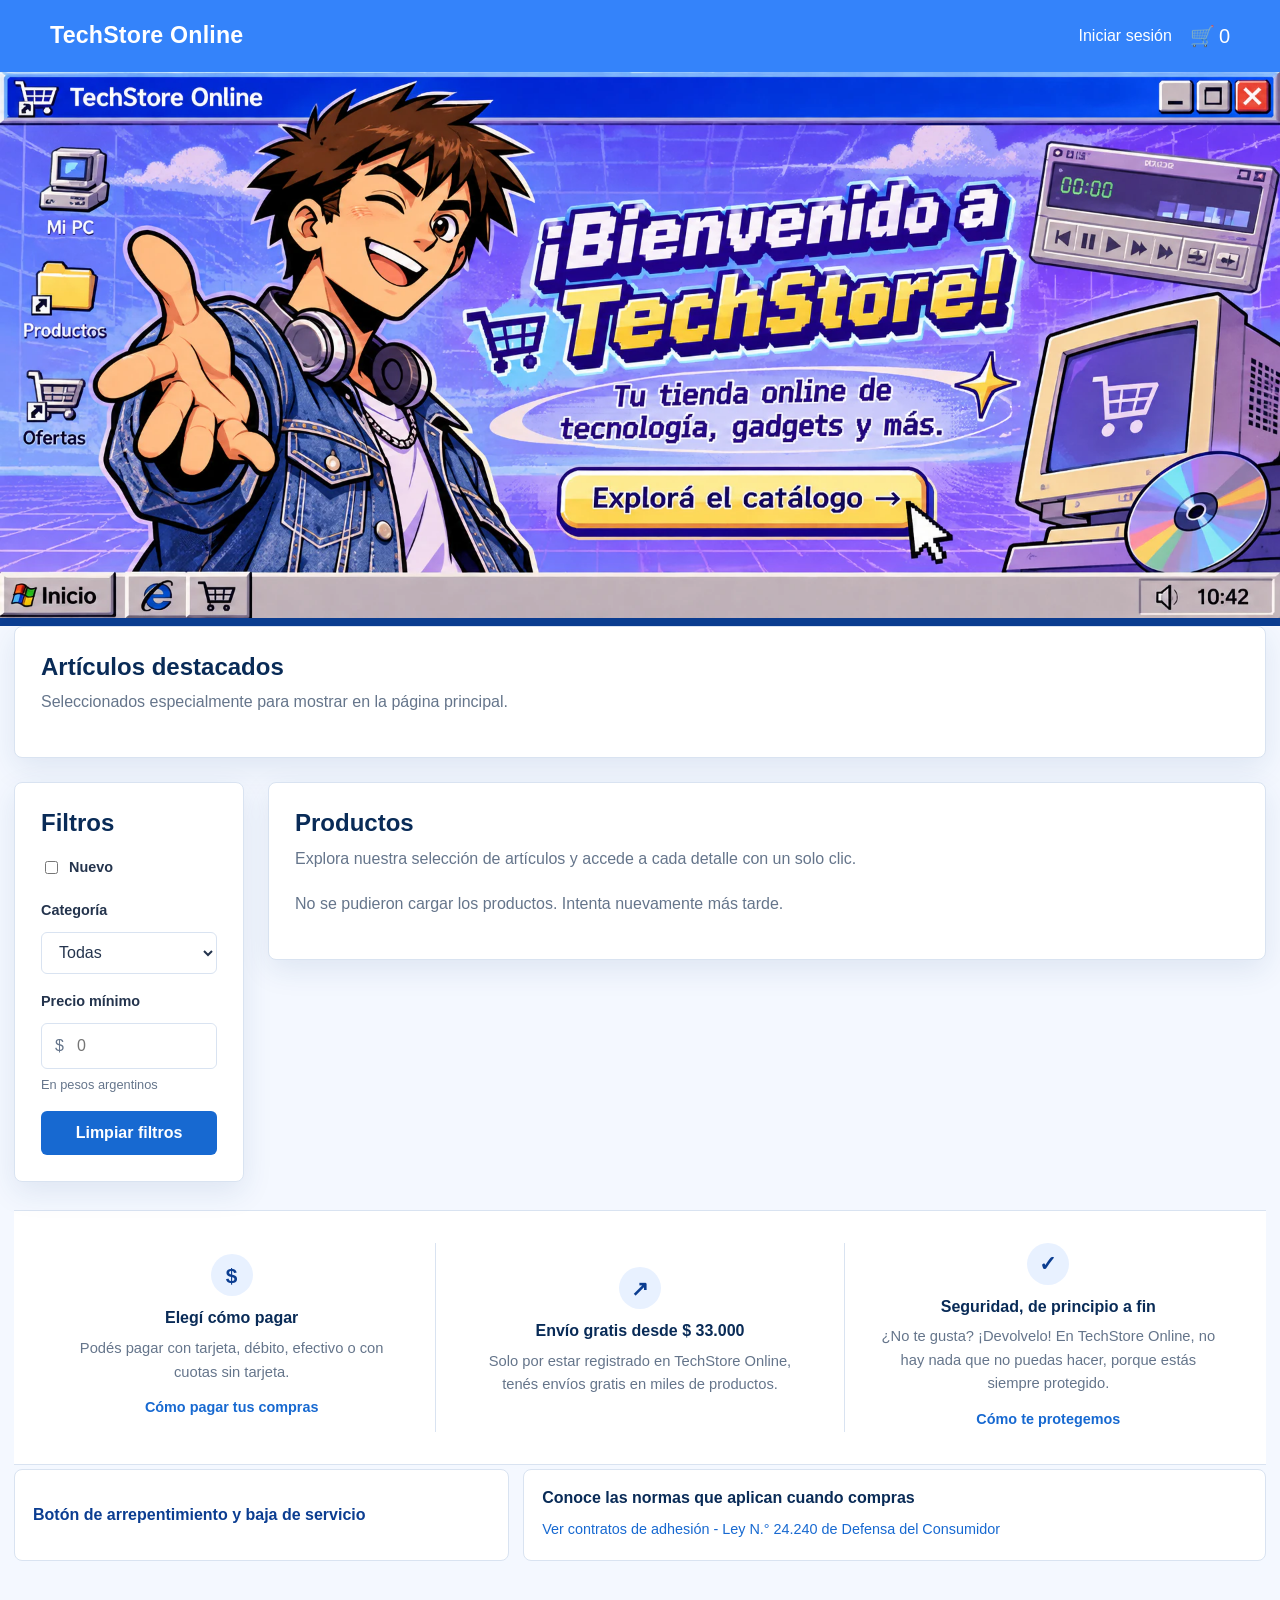
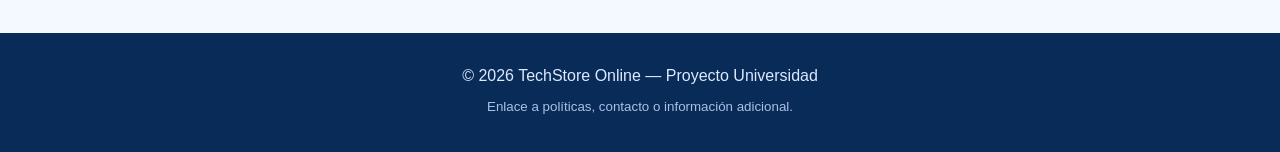
<file: index.html>
<!doctype html>
<html lang="es">
<head>
  <meta charset="utf-8">
  <meta name="viewport" content="width=device-width, initial-scale=1">
  <title>TechStore Online - Tienda online</title>
  <link rel="stylesheet" href="styles.css">
</head>
<body>
  <header class="home-header">
    <nav aria-label="Navegación principal">
      <a href="index.html" class="brand" aria-label="TechStore Online - Inicio"><strong>TechStore<span class="brand__suffix"> Online</span></strong></a>
      <div class="nav-actions">
        <a href="admin.html">Iniciar sesión</a>
        <a href="carrito.html" class="cart-link" aria-label="Carrito, 0 productos">
          <span class="cart-icon" aria-hidden="true">&#128722;</span>
          <span class="visually-hidden">Carrito</span>
          <span class="cart-count">0</span>
        </a>
      </div>
    </nav>

    <!-- Banner principal: a sangre, ocupa todo el ancho -->
    <section id="hero" aria-labelledby="hero-title">
      <h1 id="hero-title" class="sr-only">TechStore Online</h1>
      <a class="hero__link" href="#products" aria-label="Ver productos de TechStore Online">
        <img
          class="hero__image"
          src="img/banner.webp"
          width="1920"
          height="819"
          alt="¡Bienvenido a TechStore! Tu tienda online de tecnología, gadgets y más."
        >
      </a>
    </section>
  </header>

  <main>
    <!-- Sección de artículos destacados -->
    <section id="featured" class="featured" aria-labelledby="featured-heading">
      <h2 id="featured-heading">Artículos destacados</h2>
      <p>Seleccionados especialmente para mostrar en la página principal.</p>
      <div class="featured-viewport">
        <ul id="featured-product-list" class="featured-track" aria-live="polite"></ul>
      </div>
    </section>

    <!-- Layout con filtros + listado de productos -->
    <section role="region" aria-label="Listado de productos y filtros">
      <!-- Sección de filtros -->
      <aside id="filters" aria-labelledby="filters-heading">
        <h2 id="filters-heading">Filtros</h2>
        <form>
          <!-- Ejemplos de filtros -->
          <label><input type="checkbox" name="nuevo"> Nuevo</label>
          <div class="filter-field">
            <label for="categoria">Categoría</label>
            <select id="categoria" name="categoria">
              <option value="todas">Todas</option>
              <option value="ropa">Ropa</option>
              <option value="electronica">Electrónica</option>
              <option value="hogar">Hogar</option>
            </select>
          </div>
          <div class="filter-field">
            <label for="precio-min">Precio mínimo</label>
            <div class="price-input">
              <span aria-hidden="true">$</span>
              <input
                id="precio-min"
                name="precio-min"
                type="number"
                min="0"
                step="1000"
                placeholder="0"
                aria-describedby="precio-ayuda"
              >
            </div>
            <small id="precio-ayuda">En pesos argentinos</small>
          </div>
          <button type="button" id="clear-filters-button">Limpiar filtros</button>
        </form>
      </aside>

      <!-- Sección de productos -->
      <section id="products" aria-labelledby="products-heading">
        <h2 id="products-heading">Productos</h2>
        <p>Explora nuestra selección de artículos y accede a cada detalle con un solo clic.</p>

        <ul id="product-list"></ul>
      </section>
    </section>
    <!-- Fin listado de productos y filtros -->

    <!-- Sección de beneficios -->
    <section class="benefits" aria-labelledby="benefits-title">
      <h2 id="benefits-title" class="sr-only">
        Beneficios y protección de compra
      </h2>

      <div class="benefits__container">
        <!-- Beneficio 1 -->
        <article class="benefit">
          <div class="benefit__icon" aria-hidden="true"></div>

          <h3 class="benefit__title">
            Elegí cómo pagar
          </h3>

          <p class="benefit__description">
            Podés pagar con tarjeta, débito, efectivo
            o con cuotas sin tarjeta.
          </p>

          <a href="#" class="benefit__link">
            Cómo pagar tus compras
          </a>
        </article>

        <!-- Separador -->
        <div class="benefits__divider" aria-hidden="true"></div>

        <!-- Beneficio 2 -->
        <article class="benefit">
          <div class="benefit__icon" aria-hidden="true"></div>

          <h3 class="benefit__title">
            Envío gratis desde $ 33.000
          </h3>

          <p class="benefit__description">
            Solo por estar registrado en TechStore Online,
            tenés envíos gratis en miles de productos.
          </p>
        </article>

        <!-- Separador -->
        <div class="benefits__divider" aria-hidden="true"></div>

        <!-- Beneficio 3 -->
        <article class="benefit">
          <div class="benefit__icon" aria-hidden="true"></div>

          <h3 class="benefit__title">
            Seguridad, de principio a fin
          </h3>

          <p class="benefit__description">
            ¿No te gusta? ¡Devolvelo! En TechStore Online,
            no hay nada que no puedas hacer, porque estás
            siempre protegido.
          </p>

          <a href="#" class="benefit__link">
            Cómo te protegemos
          </a>
        </article>
      </div>
    </section>

    <!-- Información legal -->
    <section class="legal" aria-labelledby="legal-title">
      <h2 id="legal-title" class="sr-only">
        Información legal
      </h2>

      <div class="legal__container">
        <a href="#" class="legal-card legal-card--link">
          <span>
            Botón de arrepentimiento y baja de servicio
          </span>
        </a>

        <article class="legal-card">
          <h3 class="legal-card__title">
            Conoce las normas que aplican cuando compras
          </h3>

          <a href="#" class="legal-card__link">
            Ver contratos de adhesión -
            Ley N.° 24.240 de Defensa del Consumidor
          </a>
        </article>
      </div>
    </section>
  </main>

  <footer>
    <p>&copy; <span id="year">2026</span> TechStore Online — Proyecto Universidad</p>
    <p><small>Enlace a políticas, contacto o información adicional.</small></p>
  </footer>

  <script src="supabase-config.js"></script>
  <script src="products.js"></script>
  <script src="cart.js"></script>
  <script>
    // Pequeño script para actualizar el año automáticamente
    document.getElementById('year').textContent = new Date().getFullYear();
  </script>
</body>
</html>
</file>
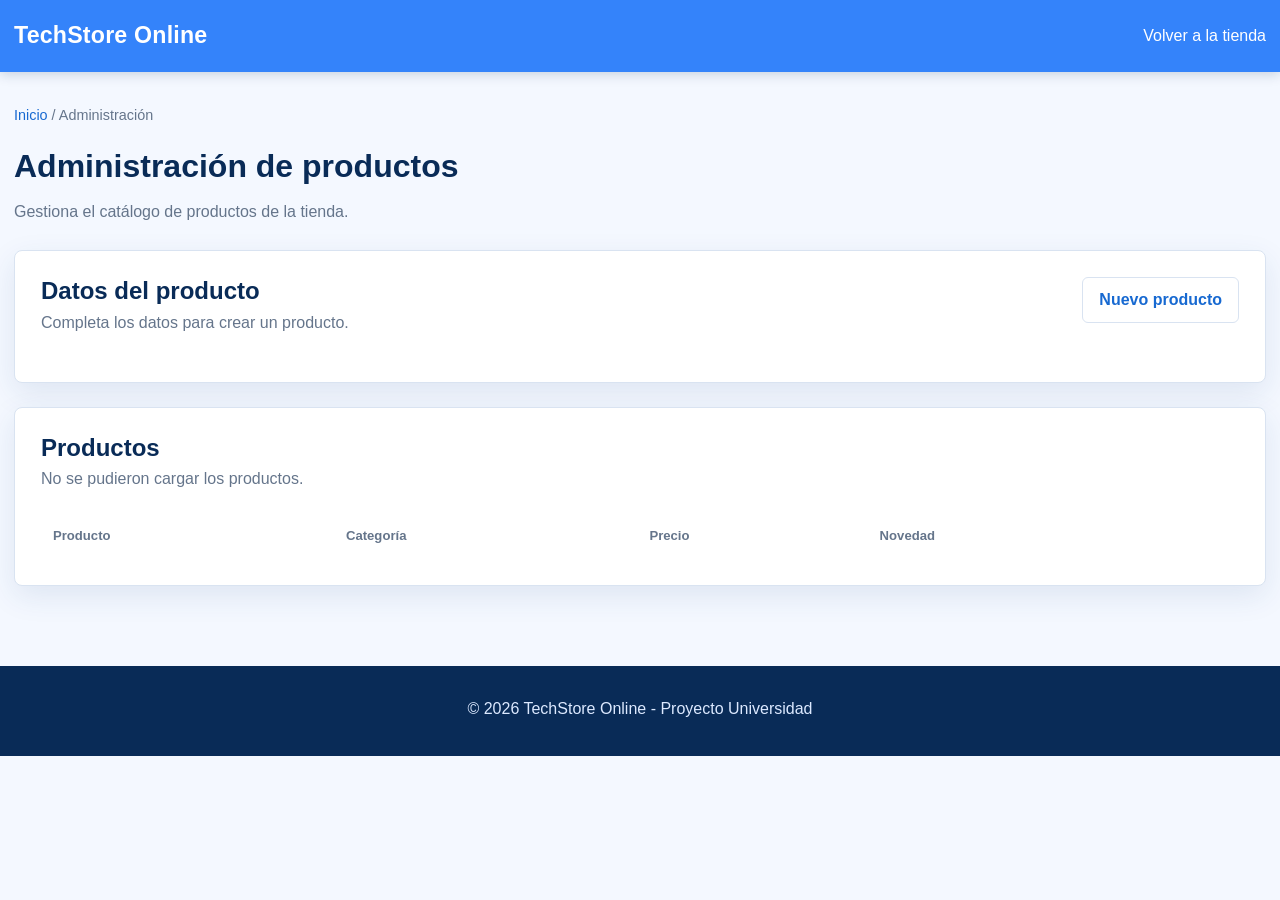
<file: admin.html>
<!doctype html>
<html lang="es">
<head>
  <meta charset="utf-8">
  <meta name="viewport" content="width=device-width, initial-scale=1">
  <title>Administraci&oacute;n de productos - TechStore Online</title>
  <link rel="stylesheet" href="styles.css">
</head>
<body>
  <header>
    <nav aria-label="Navegaci&oacute;n principal">
      <a href="index.html" class="brand" aria-label="TechStore Online - Inicio"><strong>TechStore<span class="brand__suffix"> Online</span></strong></a>
      <div class="nav-actions">
        <a href="index.html">Volver a la tienda</a>
      </div>
    </nav>
  </header>

  <main class="admin-page">
    <header class="page-heading">
      <p><a href="index.html">Inicio</a> / Administraci&oacute;n</p>
      <h1>Administraci&oacute;n de productos</h1>
      <p>Gestiona el cat&aacute;logo de productos de la tienda.</p>
    </header>

    <section class="admin-panel" aria-labelledby="product-form-heading">
      <header class="admin-section-heading">
        <div>
          <h2 id="product-form-heading">Datos del producto</h2>
          <p id="product-form-mode">Completa los datos para crear un producto.</p>
        </div>
        <button
          id="new-product-button"
          type="button"
          class="admin-secondary-button"
          aria-controls="product-form"
          aria-expanded="false"
        >Nuevo producto</button>
      </header>

      <form id="product-form" hidden>
        <div class="admin-form">
          <div class="admin-field">
            <label for="product-name">Nombre</label>
            <input id="product-name" name="name" type="text" required>
          </div>
          <div class="admin-field">
            <label for="product-category">Categor&iacute;a</label>
            <select id="product-category" name="categoria" required>
              <option value="electronica">Electr&oacute;nica</option>
              <option value="ropa">Ropa</option>
              <option value="hogar">Hogar</option>
            </select>
          </div>
          <div class="admin-field">
            <label for="product-price">Precio</label>
            <input id="product-price" name="price" type="number" min="0" step="0.01" required>
          </div>
          <div class="admin-field">
            <label for="product-image">URL de imagen</label>
            <input id="product-image" name="image" type="url" required>
            <figure id="product-image-preview" class="admin-image-preview" hidden>
              <img id="product-image-preview-img" alt="" hidden>
              <figcaption id="product-image-preview-status" role="status" aria-live="polite"></figcaption>
            </figure>
          </div>
          <div class="admin-field">
            <label for="product-image-alt">Texto alternativo de imagen</label>
            <input id="product-image-alt" name="imageAlt" type="text" required>
          </div>
          <div class="admin-field admin-field-wide">
            <label for="product-description">Descripci&oacute;n</label>
            <textarea id="product-description" name="description" rows="3" required></textarea>
          </div>
          <div class="admin-field admin-checkbox-field">
            <input id="product-new" name="nuevo" type="checkbox">
            <label for="product-new">Marcar como nuevo</label>
          </div>
        </div>

        <p id="admin-message" role="status" aria-live="polite"></p>

        <div class="admin-form-actions">
          <button id="save-product-button" type="submit">Crear producto</button>
          <button id="cancel-edit-button" type="button" class="admin-secondary-button" hidden>Cancelar</button>
        </div>
      </form>
    </section>

    <section class="admin-panel" aria-labelledby="product-list-heading">
      <header class="admin-section-heading">
        <div>
          <h2 id="product-list-heading">Productos</h2>
          <p id="product-count" role="status">Cargando productos...</p>
        </div>
      </header>

      <div class="admin-table-wrap">
        <table class="admin-table">
          <thead>
            <tr>
              <th scope="col">Producto</th>
              <th scope="col">Categor&iacute;a</th>
              <th scope="col">Precio</th>
              <th scope="col">Novedad</th>
              <th scope="col"><span class="visually-hidden">Acciones</span></th>
            </tr>
          </thead>
          <tbody id="admin-product-list"></tbody>
        </table>
      </div>
    </section>
  </main>

  <footer>
    <p>&copy; <span id="year">2026</span> TechStore Online - Proyecto Universidad</p>
  </footer>
  <script src="supabase-config.js"></script>
  <script src="admin.js"></script>
</body>
</html>
</file>
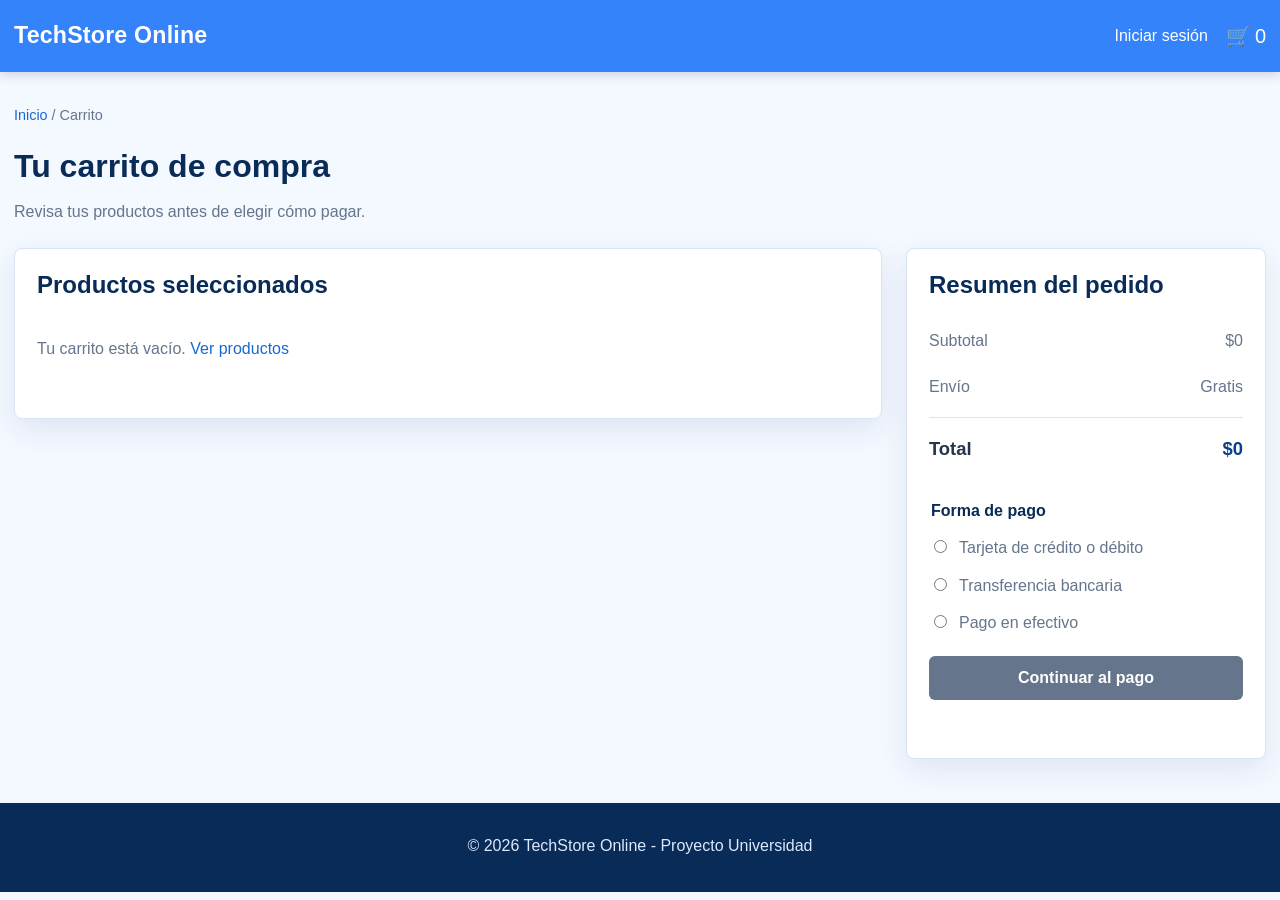
<file: carrito.html>
<!doctype html>
<html lang="es">
<head>
  <meta charset="utf-8">
  <meta name="viewport" content="width=device-width, initial-scale=1">
  <title>Carrito de compra - TechStore Online</title>
  <link rel="stylesheet" href="styles.css">
</head>
<body>
  <header>
    <nav aria-label="Navegación principal">
      <a href="index.html" class="brand" aria-label="TechStore Online - Inicio"><strong>TechStore<span class="brand__suffix"> Online</span></strong></a>
      <div class="nav-actions">
        <a href="admin.html">Iniciar sesión</a>
        <a href="carrito.html" class="cart-link" aria-label="Carrito, 0 productos">
          <span class="cart-icon" aria-hidden="true">&#128722;</span>
          <span class="visually-hidden">Carrito</span>
          <span class="cart-count">0</span>
        </a>
      </div>
    </nav>
  </header>

  <main class="cart-page">
    <header class="page-heading">
      <p><a href="index.html">Inicio</a> / Carrito</p>
      <h1>Tu carrito de compra</h1>
      <p>Revisa tus productos antes de elegir cómo pagar.</p>
    </header>

    <div class="cart-layout">
      <section class="cart-items" aria-labelledby="items-heading">
        <h2 id="items-heading">Productos seleccionados</h2>
        <div id="cart-list" aria-live="polite"></div>
      </section>

      <aside class="cart-summary" aria-labelledby="summary-heading">
        <h2 id="summary-heading">Resumen del pedido</h2>
        <dl>
          <div><dt>Subtotal</dt><dd id="cart-subtotal">$0</dd></div>
          <div><dt>Envío</dt><dd>Gratis</dd></div>
          <div class="summary-total"><dt>Total</dt><dd id="cart-total">$0</dd></div>
        </dl>

        <form id="payment-form">
          <fieldset>
            <legend>Forma de pago</legend>
            <label><input type="radio" name="payment" value="tarjeta" required> Tarjeta de crédito o débito</label>
            <label><input type="radio" name="payment" value="transferencia"> Transferencia bancaria</label>
            <label><input type="radio" name="payment" value="efectivo"> Pago en efectivo</label>
          </fieldset>
          <button type="submit" id="checkout-button">Continuar al pago</button>
          <p id="checkout-message" class="form-message" role="status"></p>
        </form>
      </aside>
    </div>
  </main>

  <footer>
    <p>&copy; <span id="year">2026</span> TechStore Online - Proyecto Universidad</p>
  </footer>

  <script>
    document.getElementById('year').textContent = new Date().getFullYear();
  </script>
  <script src="cart.js"></script>
</body>
</html>
</file>
<file: styles.css>
:root {
  /* Colores */
  --blue-950: #092b57;
  --blue-900: #0b3d91;
  --blue-700: #1769d1;
  --blue-500: #3483fa;
  --blue-100: #e8f1ff;
  --blue-050: #f4f8ff;
  --ink: #24344d;
  --muted: #65758b;
  --surface: #ffffff;
  --line: #d9e3f1;
  --success: #168a5b;
  --danger: #b42318;
  --white: #ffffff;

  /* Espaciado */
  --space-1: 0.25rem;
  --space-2: 0.5rem;
  --space-3: 0.75rem;
  --space-4: 1rem;
  --space-5: 1.25rem;
  --space-6: 1.5rem;
  --space-8: 2rem;
  --space-10: 2.5rem;
  --space-12: 3rem;
  --space-16: 4rem;

  /* Radios */
  --radius-sm: 6px;
  --radius-md: 8px;
  --radius-lg: 10px;
  --radius-pill: 999px;

  /* Layout */
  --container: min(100% - 28px, 1388px);
  --shadow: 0 10px 30px rgba(25, 68, 126, 0.1);
}

/* =====================================================
   BASE Y ESTRUCTURA GENERAL
   ===================================================== */

* {
  box-sizing: border-box;
}

html {
  scroll-behavior: smooth;
}

body {
  margin: 0;
  background: var(--blue-050);
  color: var(--ink);
  font-family: "Segoe UI", Tahoma, sans-serif;
  line-height: 1.6;
  scroll-padding-top: 80px;
}

a {
  color: var(--blue-700);
  text-decoration: none;
  transition: color 0.2s ease;
}

a:hover {
  color: var(--blue-900);
  text-decoration: underline;
}

img {
  max-width: 100%;
}

main {
  width: var(--container);
  margin: 0 auto;
}

h1,
h2,
h3,
p {
  margin-top: 0;
}

h2 {
  margin-bottom: var(--space-2);
  color: var(--blue-950);
  line-height: 1.2;
}

h3 {
  margin-bottom: var(--space-2);
  color: var(--blue-900);
  line-height: 1.3;
}

/* =====================================================
   NAVEGACIÓN
   ===================================================== */

/* Cabecera sticky con el azul de marca: todas las páginas */
body > header {
  position: sticky;
  top: 0;
  z-index: 1000;
  background: var(--blue-500);
  box-shadow: 0 2px 12px rgba(9, 43, 87, 0.2);
}

/* El nav del home queda fijo; el header no, para que el hero scrollee. */
body > header.home-header {
  position: static;
  background: none;
  box-shadow: none;
  /* Empuja el hero debajo del nav fijo (64 px / 72 px en desktop) */
  padding-top: 64px;
}

@media (min-width: 700px) {
  body > header.home-header {
    padding-top: 72px;
  }
}

/* Nav fijo a ancho completo con el contenido centrado como hoy */
body > header.home-header > nav {
  position: fixed;
  top: 0;
  left: 0;
  right: 0;
  z-index: 1000;
  width: auto;
  margin: 0;
  /* Mismo centrado que --container: min(100% - 28px, 1180px) */
  padding-inline: max(14px, calc((100% - 1180px) / 2));
  background: var(--blue-500);
}

nav {
  display: flex;
  align-items: center;
  gap: 20px;
  width: var(--container);
  min-height: 64px;
  padding: 12px 0;
  margin: 0 auto;
}

.brand {
  color: var(--white);
  font-size: clamp(1.1rem, 5vw, 1.45rem);
  letter-spacing: 0.2px;
}

/* En pantallas chicas el logo muestra solo "TechStore"
   para que el navbar no salte a dos renglones. */
.brand__suffix {
  display: none;
}

@media (min-width: 560px) {
  .brand__suffix {
    display: inline;
  }
}

.brand:hover {
  color: var(--white);
  text-decoration: none;
}

.nav-actions {
  display: flex;
  align-items: center;
  gap: 18px;
  margin-left: auto;
  white-space: nowrap;
}

.nav-actions a {
  color: var(--white);
}

.cart-link {
  display: inline-flex;
  align-items: center;
  gap: 4px;
  font-size: 1.25rem;
}

.cart-icon {
  line-height: 1;
}

.visually-hidden {
  position: absolute;
  width: 1px;
  height: 1px;
  padding: 0;
  margin: -1px;
  overflow: hidden;
  clip: rect(0, 0, 0, 0);
  white-space: nowrap;
  border: 0;
}

input,
select,
button {
  font: inherit;
}

input[type="search"],
input[type="number"],
select {
  width: 100%;
  min-height: 42px;
  padding: 9px 13px;
  border: 1px solid var(--line);
  border-radius: var(--radius-sm);
  background: var(--white);
  color: var(--ink);
}

input[type="search"] {
  border: 0;
  box-shadow: 0 2px 8px rgba(9, 43, 87, 0.12);
}

input:focus,
select:focus,
button:focus-visible,
a:focus-visible {
  outline: 3px solid rgba(52, 131, 250, 0.3);
  outline-offset: 2px;
}

/* =====================================================
   HERO
   ===================================================== */

/* =====================================================
   HERO
   ===================================================== */

#hero {
  margin: 0;
  border-radius: 0;
  background-color: var(--blue-900);
}

.hero__link {
  border-radius: 0;
  box-shadow: none;
}

.hero__image {
  width: 100%;
  height: auto;
  border-radius: 0;
  max-height: 100vh;
  object-fit: cover;
  transition: none;
}

/* Accesibilidad: enfoque visible para teclado */
.hero__link:focus-visible {
  outline: 3px solid var(--blue-500);
  outline-offset: 3px;
}

/* =====================================================
   CAROUSEL / DESTACADOS
   ===================================================== */

.featured-viewport {
  width: 100%;
  overflow: hidden;
}

#featured .featured-track {
  display: flex;
  flex-wrap: nowrap;
  width: 300%;
  gap: 0;
  padding: 0;
  margin: 0;
  list-style: none;
  animation: slide-products 9s infinite;
}

#featured .featured-track > li {
  flex: 0 0 33.333%;
  width: auto;
  padding: 1rem;
}

@keyframes slide-products {
  0%, 32% { transform: translateX(0); }
  33%, 65% { transform: translateX(-33.333%); }
  66%, 98% { transform: translateX(-66.666%); }
  99%, 100% { transform: translateX(0); }
}

.featured-viewport:hover .featured-track,
.featured-viewport:focus-within .featured-track {
  animation-play-state: paused;
}

@media (prefers-reduced-motion: reduce) {
  #featured .featured-track { animation: none; }
}

/* Tarjeta del destacado: la imagen completa es un enlace
   y al hacer hover aparece un overlay con nombre y precio. */
.featured-card {
  position: relative;
  display: block;
}

.featured-card img {
  transition: filter 0.25s ease;
}

.featured-card__overlay {
  position: absolute;
  inset: 0;
  display: flex;
  flex-direction: column;
  align-items: center;
  justify-content: center;
  gap: 6px;
  padding: 16px;
  text-align: center;
  background: rgba(9, 43, 87, 0.45);
  color: var(--white);
  opacity: 0;
  transition: opacity 0.25s ease;
}

.featured-card__name {
  font-weight: 700;
  font-size: 1.05rem;
}

.featured-card__price {
  font-weight: 700;
  font-size: 1.2rem;
}

.featured-card:hover img,
.featured-card:focus-visible img {
  filter: brightness(0.5);
}

.featured-card:hover .featured-card__overlay,
.featured-card:focus-visible .featured-card__overlay {
  opacity: 1;
}

/* En dispositivos táctiles (sin hover) el overlay queda siempre visible */
@media (hover: none) {
  .featured-card__overlay {
    opacity: 1;
  }
}

/* =====================================================
   COMPONENTES REUTILIZABLES
   ===================================================== */

#featured,
#products,
#filters,
main > article,
#carrito,
main > section[role="region"] > section[aria-label="Detalles de productos"] {
  background: var(--surface);
  border: 1px solid var(--line);
  border-radius: var(--radius-md);
  box-shadow: var(--shadow);
}

#featured,
#products,
#filters,
#carrito,
main > article {
  padding: 20px;
}

#featured > p,
#products > p {
  color: var(--muted);
}

#featured ul,
#products > ul,
main > section[role="region"] > section[aria-label="Detalles de productos"] {
  display: grid;
  grid-template-columns: 1fr;
  gap: 18px;
  padding: 0;
  list-style: none;
}

#featured {
  margin-bottom: 24px;
}

#featured li,
#products li,
main > section[role="region"] > section[aria-label="Detalles de productos"] article {
  min-width: 0;
  padding: 20px;
  border: 1px solid var(--line);
  border-radius: 7px;
  background: linear-gradient(180deg, #fff, var(--blue-050));
}

#featured article p,
#products article p,
main > section[role="region"] > section[aria-label="Detalles de productos"] article p {
  color: var(--muted);
}

section[role="region"] {
  display: grid;
  grid-template-columns: 1fr;
  gap: 24px;
  align-items: start;
  margin-bottom: 28px;
}

/* =====================================================
   FILTROS
   ===================================================== */

#filters {
  position: static;
}

#filters h2 {
  margin-bottom: 18px;
}

#filters form {
  display: grid;
  gap: 16px;
}

#filters label {
  font-size: 0.9rem;
  font-weight: 600;
}

#filters .filter-field {
  display: grid;
  gap: 6px;
}

#filters .price-input {
  display: flex;
  align-items: center;
  overflow: hidden;
  border: 1px solid var(--line);
  border-radius: var(--radius-sm);
  background: var(--white);
}

#filters .price-input span {
  padding-left: 13px;
  color: var(--muted);
}

#filters .price-input input {
  border: 0;
  box-shadow: none;
}

#filters .price-input:focus-within {
  outline: 3px solid rgba(52, 131, 250, 0.3);
  outline-offset: 2px;
}

#filters .filter-field small {
  color: var(--muted);
  font-size: 0.8rem;
}

#filters label:first-child {
  display: flex;
  align-items: center;
  gap: 8px;
  margin-bottom: 4px;
}

#filters input[type="checkbox"] {
  accent-color: var(--blue-500);
}

/* =====================================================
   PRODUCTOS
   ===================================================== */

#products {
  min-width: 0;
}

#products > ul {
  grid-template-columns: 1fr;
  margin: 20px 0 0;
}

#products li {
  display: flex;
}

#products article {
  display: flex;
  flex: 1;
  flex-direction: column;
}

#products article p:last-of-type {
  margin-bottom: 12px;
}

#products article strong,
main > section[role="region"] > section[aria-label="Detalles de productos"] strong {
  color: var(--blue-900);
  font-size: 1.2rem;
}

button {
  min-height: 42px;
  padding: 9px 16px;
  border: 0;
  border-radius: var(--radius-sm);
  background: var(--blue-700);
  color: var(--white);
  font-weight: 700;
  cursor: pointer;
  transition: background 0.2s ease, transform 0.2s ease;
}

button:hover {
  background: var(--blue-900);
  transform: translateY(-1px);
}

#products button,
#carrito button {
  width: 100%;
  margin-top: auto;
}

main > section[role="region"] > section[aria-label="Detalles de productos"] {
  grid-column: 1 / -1;
  grid-template-columns: 1fr;
  padding: 20px;
}

/* =====================================================
   DETALLE DE PRODUCTO
   ===================================================== */

main > article {
  margin-top: 32px;
}

main > article > header {
  margin: -2px 0 24px;
}

main > article > header p {
  margin: 0;
  color: var(--muted);
  font-size: 0.9rem;
}

main > article > section[aria-label="Imagen y detalles del producto"] {
  display: grid;
  grid-template-columns: 1fr;
  gap: 24px;
  align-items: center;
}

figure {
  margin: 0;
  overflow: hidden;
  border-radius: var(--radius-md);
  background: var(--blue-100);
}

figure img {
  display: block;
  width: 100%;
  height: 300px;
  object-fit: cover;
}

main > article > section[aria-label="Imagen y detalles del producto"] > div > p:first-child {
  display: inline-block;
  margin-bottom: 12px;
  padding: 4px 10px;
  border-radius: var(--radius-pill);
  background: var(--blue-100);
  color: var(--blue-900);
  font-size: 0.8rem;
  font-weight: 700;
  text-transform: uppercase;
}

main > article h1 {
  margin-bottom: 12px;
  color: var(--blue-950);
  font-size: 2rem;
  line-height: 1.15;
}

main > article > section[aria-label="Imagen y detalles del producto"] strong {
  color: var(--blue-900);
  font-size: 1.6rem;
}

main > article form {
  display: grid;
  grid-template-columns: 110px 1fr;
  gap: 10px;
  align-items: end;
  margin-top: 24px;
}

main > article form label {
  grid-column: 1 / -1;
  font-weight: 700;
}

main > article form button {
  min-height: 44px;
}

main > article > section[aria-labelledby="descripcion-titulo"] {
  margin-top: 34px;
  padding-top: 28px;
  border-top: 1px solid var(--line);
}

main > article > section[aria-labelledby="descripcion-titulo"] p,
main > article > section[aria-labelledby="descripcion-titulo"] ul {
  max-width: 780px;
}

main > article > section[aria-labelledby="descripcion-titulo"] li::marker {
  color: var(--blue-500);
}

/* =====================================================
   CARRITO
   ===================================================== */

#carrito {
  margin: 24px 0 0;
}

#carrito li {
  display: flex;
  justify-content: space-between;
  gap: 18px;
  padding: 14px 0;
  border-top: 1px solid var(--line);
}

#carrito li span {
  color: var(--muted);
  white-space: nowrap;
}

#carrito > p strong {
  color: var(--blue-900);
  font-size: 1.25rem;
}

.cart-page {
  padding-top: 32px;
}

.page-heading {
  margin-bottom: 24px;
}

.page-heading p:first-child {
  color: var(--muted);
  font-size: 0.9rem;
}

.page-heading h1 {
  margin-bottom: 6px;
  color: var(--blue-950);
}

.page-heading p:last-child {
  color: var(--muted);
}

.cart-layout {
  display: grid;
  grid-template-columns: 1fr;
  gap: 24px;
  align-items: start;
}

.cart-items,
.cart-summary {
  padding: 22px;
  border: 1px solid var(--line);
  border-radius: var(--radius-md);
  background: var(--surface);
  box-shadow: var(--shadow);
}

.cart-items h2,
.cart-summary h2 {
  margin-bottom: 18px;
}

.cart-item {
  display: grid;
  grid-template-columns: 1fr auto;
  gap: 8px 16px;
  align-items: center;
  padding: 18px 0;
  border-top: 1px solid var(--line);
}

.cart-item h3,
.cart-item p {
  margin: 0;
}

.cart-item p {
  color: var(--muted);
}

.cart-item > strong {
  color: var(--blue-900);
  font-size: 1.1rem;
}

.remove-product {
  grid-column: 1 / -1;
  justify-self: start;
  min-height: 34px;
  padding: 5px 12px;
  border: 1px solid var(--line);
  background: transparent;
  color: var(--blue-700);
}

.remove-product:hover {
  background: var(--blue-100);
  color: var(--blue-900);
}

.cart-item-controls {
  display: inline-flex;
  align-items: center;
  gap: 8px;
  margin-top: 8px;
}

.cart-item-controls button {
  min-width: 32px;
  min-height: 32px;
  padding: 4px 10px;
  border: 1px solid var(--line);
  background: transparent;
  color: var(--blue-700);
}

.cart-item-controls button:hover {
  background: var(--blue-100);
  color: var(--blue-900);
}

.cart-item-controls span {
  min-width: 24px;
  text-align: center;
  color: var(--ink);
  font-weight: 700;
}

.empty-cart {
  padding: 18px 0;
  color: var(--muted);
}

.cart-summary {
  position: sticky;
  top: 92px;
}

.cart-summary dl {
  margin: 0 0 24px;
}

.cart-summary dl div {
  display: flex;
  justify-content: space-between;
  gap: 16px;
  padding: 10px 0;
  color: var(--muted);
}

.cart-summary .summary-total {
  margin-top: 8px;
  padding-top: 16px;
  border-top: 1px solid var(--line);
  color: var(--ink);
  font-size: 1.15rem;
  font-weight: 700;
}

.cart-summary .summary-total dd {
  color: var(--blue-900);
}

.cart-summary fieldset {
  display: grid;
  gap: 12px;
  margin: 0 0 20px;
  padding: 0;
  border: 0;
}

.cart-summary legend {
  margin-bottom: 12px;
  color: var(--blue-950);
  font-weight: 700;
}

.cart-summary label {
  display: flex;
  gap: 9px;
  align-items: flex-start;
  color: var(--muted);
}

.cart-summary input[type="radio"] {
  margin-top: 5px;
  accent-color: var(--blue-500);
}

.cart-summary button {
  width: 100%;
}

.cart-summary button:disabled {
  background: var(--muted);
  cursor: not-allowed;
  transform: none;
}

.form-message {
  min-height: 24px;
  margin: 12px 0 0;
  color: var(--success);
  font-size: 0.9rem;
}

.form-message.is-error {
  color: var(--danger);
}

/* =====================================================
   FOOTER
   ===================================================== */

footer {
  margin-top: 44px;
  padding: 30px 24px;
  background: var(--blue-950);
  color: #dce9ff;
  text-align: center;
}

footer p {
  margin-bottom: 4px;
}

footer small {
  color: #a9c1e7;
}

/* =====================================================
   RESPONSIVE
   ===================================================== */

@media (min-width: 700px) {
  nav {
    flex-wrap: nowrap;
    gap: 28px;
    min-height: 72px;
    padding: 0;
  }

  /* Header del home ya tiene padding-top, no lo repito aquí */

  #featured,
  #products,
  #filters,
  #carrito,
  main > article {
    padding: 26px;
  }

  #featured ul,
  main > section[role="region"] > section[aria-label="Detalles de productos"] {
    grid-template-columns: repeat(2, minmax(0, 1fr));
  }

  #products > ul {
    grid-template-columns: repeat(2, minmax(0, 1fr));
  }

  main > section[role="region"] > section[aria-label="Detalles de productos"] {
    padding: 24px;
  }

  main > article > section[aria-label="Imagen y detalles del producto"] {
    grid-template-columns: minmax(0, 1.1fr) minmax(300px, 0.9fr);
    gap: 38px;
  }

  figure img {
    height: 390px;
  }
}

@media (min-width: 1000px) {
  section[role="region"] {
    grid-template-columns: 230px minmax(0, 1fr);
  }

  #filters {
    position: sticky;
    top: 20px;
  }

  main > section[role="region"] > section[aria-label="Detalles de productos"] {
    grid-template-columns: repeat(4, minmax(0, 1fr));
  }

  .cart-layout {
    grid-template-columns: minmax(0, 1fr) 360px;
  }
}

/* =====================================================
   ADMINISTRACION DE PRODUCTOS
   ===================================================== */

.admin-page {
  padding-top: 32px;
  padding-bottom: 12px;
}

.admin-page .page-heading {
  margin-bottom: 26px;
}

.admin-panel {
  margin-bottom: 24px;
  padding: 22px;
  border: 1px solid var(--line);
  border-radius: var(--radius-md);
  background: var(--surface);
  box-shadow: var(--shadow);
}

.admin-section-heading {
  display: flex;
  flex-wrap: wrap;
  justify-content: space-between;
  gap: 12px;
  align-items: flex-start;
  margin-bottom: 20px;
}

.admin-section-heading h2 {
  margin-bottom: 4px;
}

.admin-section-heading p {
  margin-bottom: 0;
  color: var(--muted);
}

.admin-form {
  display: grid;
  grid-template-columns: minmax(0, 1fr);
  gap: 16px;
}

.admin-field {
  display: grid;
  gap: 6px;
}

.admin-field label {
  color: var(--ink);
  font-size: 0.92rem;
  font-weight: 700;
}

.admin-field input,
.admin-field select,
.admin-field textarea {
  width: 100%;
  min-height: 42px;
  padding: 9px 13px;
  border: 1px solid var(--line);
  border-radius: var(--radius-sm);
  background: var(--white);
  color: var(--ink);
  font: inherit;
}

.admin-field textarea {
  resize: vertical;
}

.admin-checkbox-field {
  display: flex;
  align-items: center;
  align-self: end;
  gap: 10px;
  min-height: 42px;
}

.admin-checkbox-field input[type="checkbox"] {
  width: 18px;
  height: 18px;
  min-height: 0;
  padding: 0;
  margin: 0;
  border: 0;
  background: transparent;
  accent-color: var(--blue-500);
}

.admin-checkbox-field label {
  cursor: pointer;
}

.admin-image-preview {
  display: grid;
  gap: 8px;
  padding: 10px;
  border: 1px solid var(--line);
  border-radius: var(--radius-sm);
  background: var(--blue-050);
}

.admin-image-preview[hidden],
.admin-image-preview img[hidden] {
  display: none;
}

.admin-image-preview img {
  width: 100%;
  height: auto;
  max-height: 220px;
  object-fit: contain;
  background: var(--white);
}

.admin-image-preview figcaption {
  color: var(--muted);
  font-size: 0.88rem;
}

.admin-form-actions {
  display: flex;
  flex-wrap: wrap;
  gap: 10px;
  margin-top: 18px;
}

.admin-secondary-button {
  border: 1px solid var(--line);
  background: var(--white);
  color: var(--blue-700);
}

.admin-secondary-button:hover {
  background: var(--blue-050);
  color: var(--blue-900);
}

.admin-table-wrap {
  overflow-x: auto;
}

.admin-table {
  width: 100%;
  border-collapse: collapse;
  text-align: left;
}

.admin-table th,
.admin-table td {
  padding: 13px 12px;
  border-top: 1px solid var(--line);
  white-space: nowrap;
}

.admin-table thead th {
  border-top: 0;
  color: var(--muted);
  font-size: 0.82rem;
  font-weight: 700;
}

.admin-table tbody th {
  color: var(--ink);
  font-weight: 700;
}

.admin-status {
  display: inline-block;
  padding: 3px 9px;
  border-radius: var(--radius-pill);
  background: #e8f6ef;
  color: var(--success);
  font-size: 0.82rem;
  font-weight: 700;
}

.admin-row-actions {
  text-align: right;
}

.admin-text-button {
  min-height: auto;
  padding: 4px 6px;
  background: transparent;
  color: var(--blue-700);
  font-size: 0.9rem;
}

.admin-text-button:hover {
  background: var(--blue-050);
  color: var(--blue-900);
  transform: none;
}

.admin-delete-button {
  margin-left: 6px;
  color: #b42318;
}

.admin-delete-button:hover {
  background: #fff1f0;
  color: #8f1d14;
}

@media (min-width: 700px) {
  .admin-panel {
    padding: 26px;
  }

  .admin-form {
    grid-template-columns: repeat(2, minmax(0, 1fr));
  }

  .admin-field-wide {
    grid-column: 1 / -1;
  }
}

/* =====================================================
   BENEFICIOS E INFORMACION LEGAL
   ===================================================== */

.sr-only {
  position: absolute;
  width: 1px;
  height: 1px;
  padding: 0;
  margin: -1px;
  overflow: hidden;
  clip: rect(0, 0, 0, 0);
  white-space: nowrap;
  border: 0;
}

.benefits {
  margin-top: 8px;
  padding: 26px 20px;
  border-top: 1px solid var(--line);
  border-bottom: 1px solid var(--line);
  background: var(--surface);
}

.benefits__container {
  display: grid;
  grid-template-columns: minmax(0, 1fr);
  gap: 22px;
  max-width: 1180px;
  margin: 0 auto;
}

.benefit {
  min-width: 0;
  text-align: center;
}

.benefit__icon {
  display: grid;
  width: 42px;
  height: 42px;
  margin: 0 auto 12px;
  place-items: center;
  border-radius: 50%;
  background: var(--blue-100);
  color: var(--blue-900);
  font-size: 1.3rem;
  font-weight: 700;
}

.benefit__icon::before {
  content: "✓";
}

.benefit:nth-of-type(1) .benefit__icon::before {
  content: "$";
}

.benefit:nth-of-type(2) .benefit__icon::before {
  content: "↗";
}

.benefit__title {
  margin-bottom: 8px;
  color: var(--blue-950);
  font-size: 1rem;
}

.benefit__description {
  max-width: 340px;
  margin: 0 auto 10px;
  color: var(--muted);
  font-size: 0.92rem;
}

.benefit__link {
  font-size: 0.9rem;
  font-weight: 700;
}

.benefits__divider {
  height: 1px;
  background: var(--line);
}

.legal {
  padding: 4px 0 28px;
}

.legal__container {
  display: grid;
  grid-template-columns: minmax(0, 1fr);
  gap: 14px;
}

.legal-card {
  min-width: 0;
  padding: 18px;
  border: 1px solid var(--line);
  border-radius: var(--radius-md);
  background: var(--surface);
}

.legal-card--link {
  display: flex;
  min-height: 76px;
  align-items: center;
  color: var(--blue-900);
  font-weight: 700;
}

.legal-card--link:hover {
  border-color: var(--blue-500);
  background: var(--blue-050);
  text-decoration: none;
}

.legal-card__title {
  margin-bottom: 8px;
  color: var(--blue-950);
  font-size: 1rem;
}

.legal-card__link {
  font-size: 0.9rem;
}

@media (min-width: 700px) {
  .benefits {
    padding: 32px 26px;
  }

  .benefits__container {
    grid-template-columns: minmax(0, 1fr) 1px minmax(0, 1fr) 1px minmax(0, 1fr);
    gap: 22px;
    align-items: center;
  }

  .benefits__divider {
    width: 1px;
    height: 100%;
    min-height: 100px;
  }

  .legal__container {
    grid-template-columns: minmax(0, 0.8fr) minmax(0, 1.2fr);
  }
}
</file>
